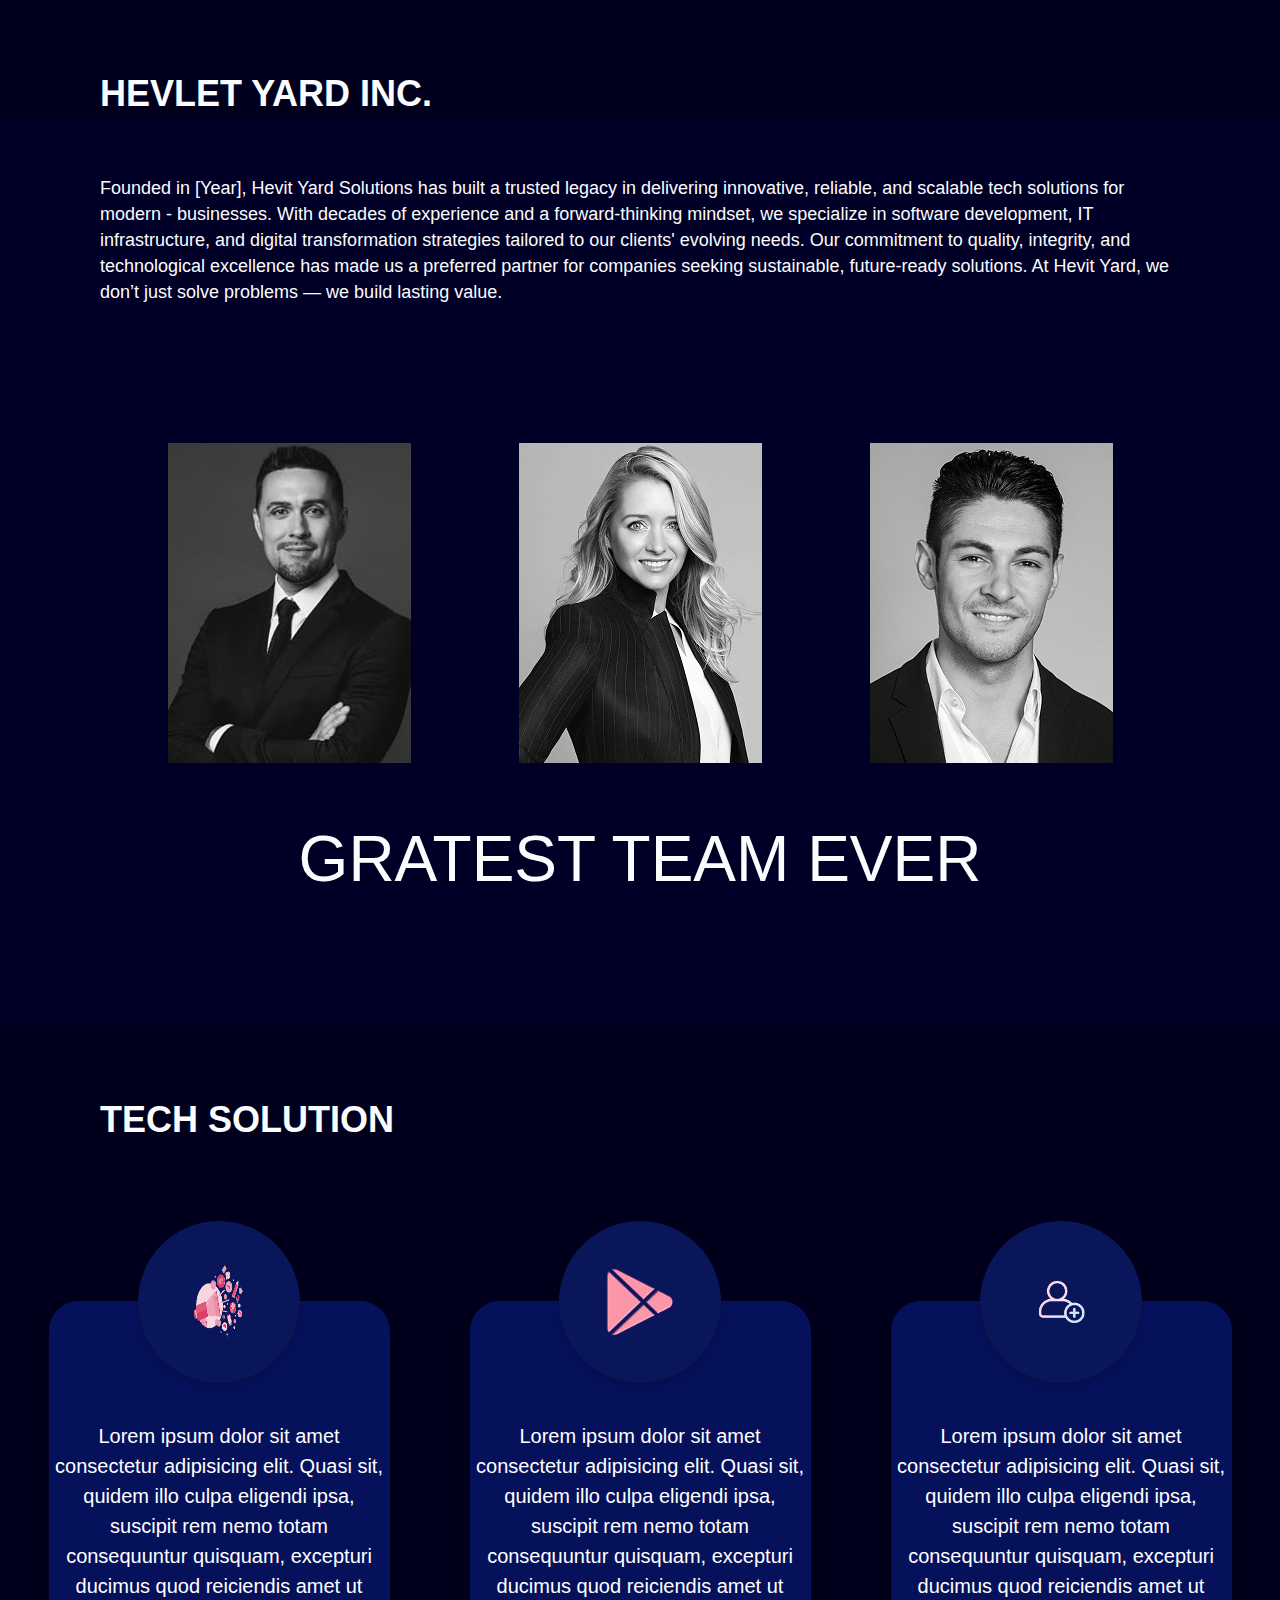
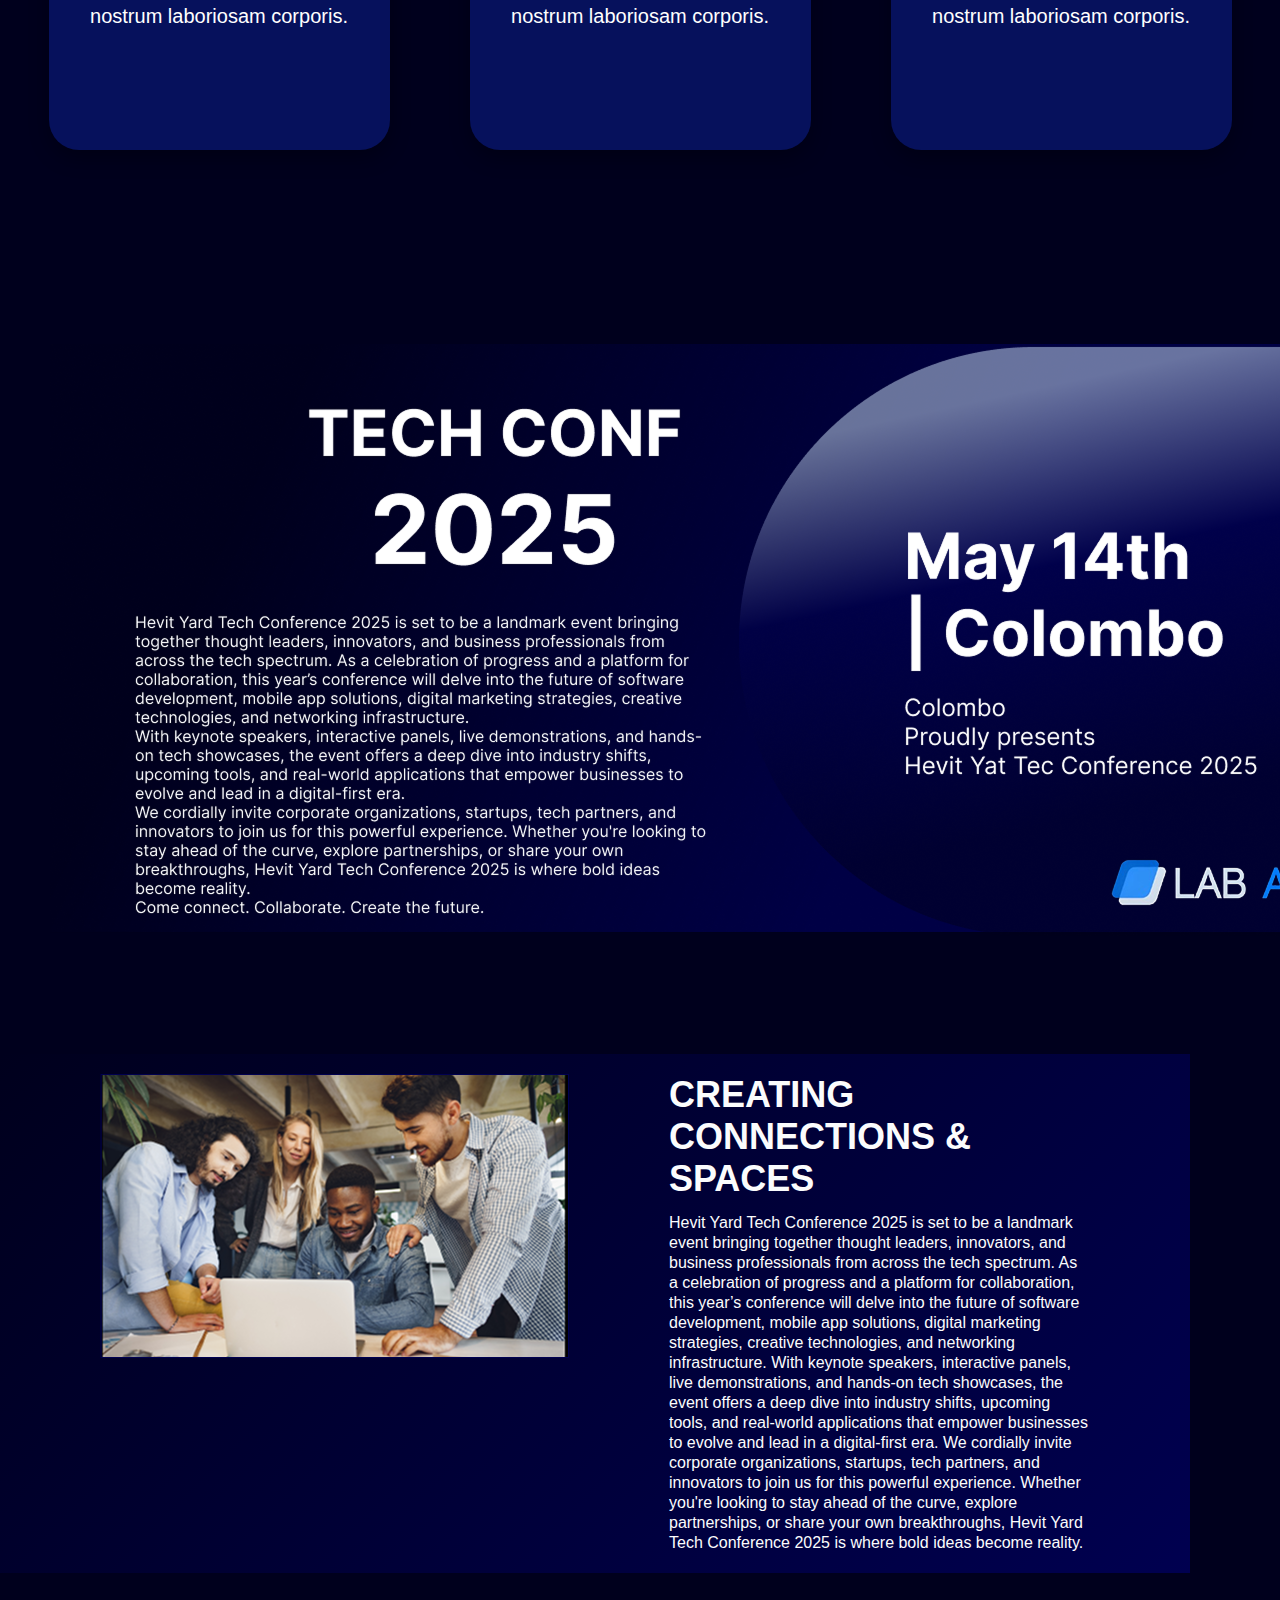
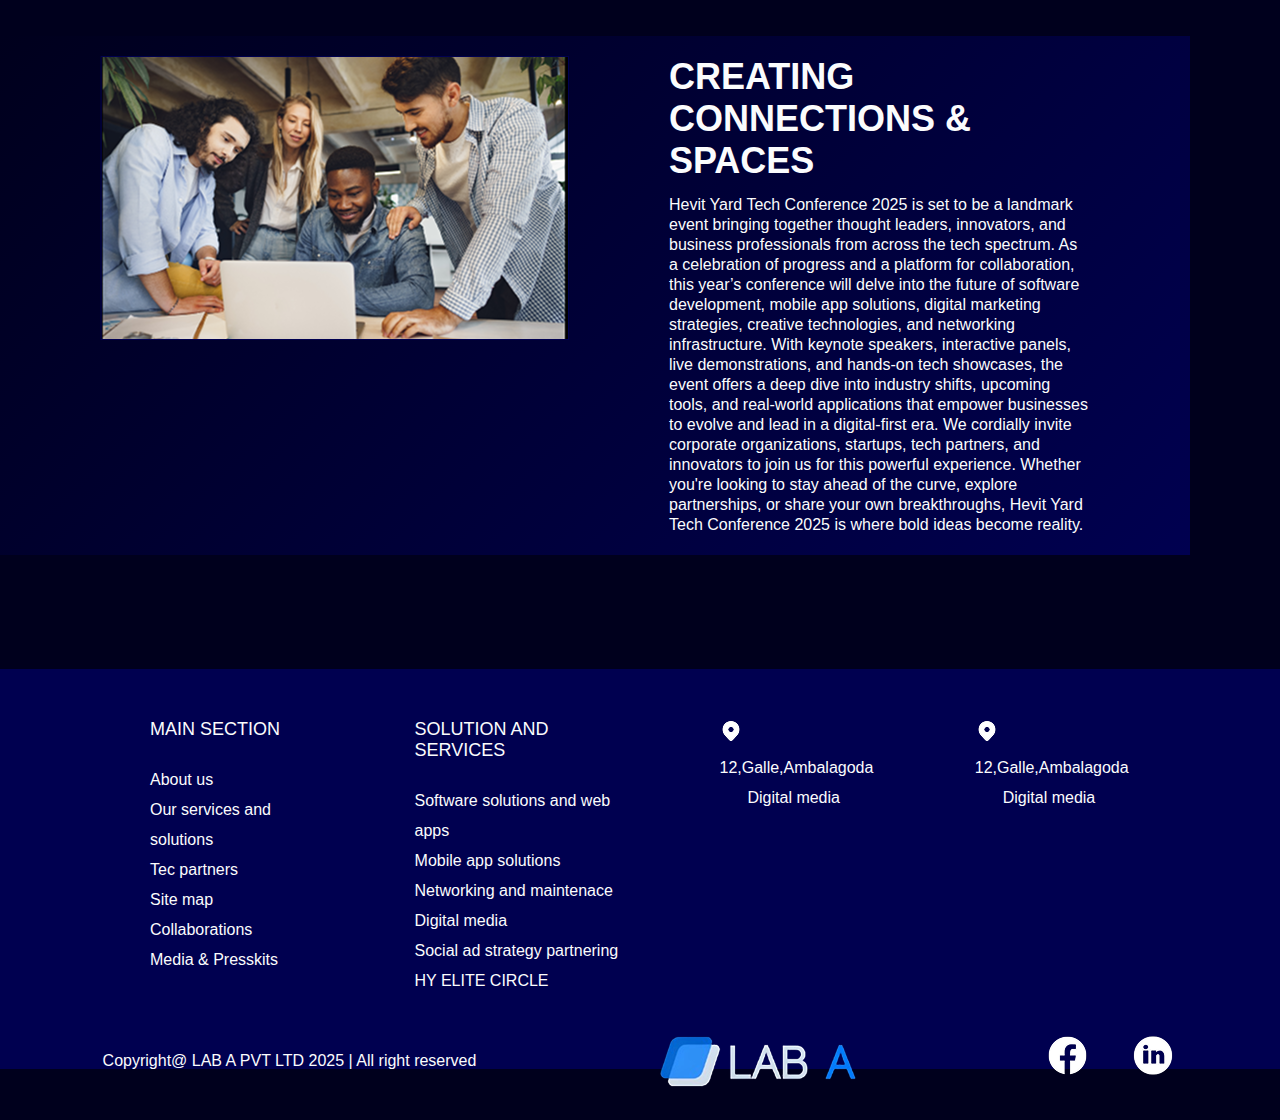
<file: index.html>
<!DOCTYPE html>
<html lang="en">

<head>
    <meta charset="UTF-8">
    <meta name="viewport" content="width=device-width, initial-scale=1.0">
    <title>Document</title>
    <link rel="stylesheet" href="style.css">
</head>

<body>
    <!-- ------------home---------- -->

    <!-- <div class="row" id="header-section">
        <div class="col-12">
            <nav class="navbar">

                <ul>
                    <img src="images/Logo.png" alt="">
                    <li>Home</li>
                    <li>About</li>
                    <li>Solution</li>
                    <li>Tech Partners</li>
                    <li>Contact Us</li>

                </ul>
            </nav>
            <h1>YOUR PREMIUM<span><br>TECH PARTNER</span></h1>

        </div>
    </div> -->
    <!-- ------------about---------- -->

    <div class="row" id="about-section">
        <div class="col-12">
            <h2>HEVLET YARD INC.</h2>
            <div class="container">
                <div class="row">

                    <p>Founded in [Year], Hevit Yard Solutions has built a trusted legacy in delivering innovative,
                        reliable, and scalable tech
                        solutions for modern - businesses. With decades of experience and a forward-thinking mindset, we
                        specialize in software
                        development, IT infrastructure, and digital transformation strategies tailored to our clients'
                        evolving needs.
                        Our commitment to quality, integrity, and technological excellence has made us a preferred
                        partner for companies seeking
                        sustainable, future-ready solutions. At Hevit Yard, we don’t just solve problems — we build
                        lasting value.</p>
                </div>
                <div class="row" id="about-person">
                    <div class="col-5" id="img-person">
                        <div class="col"></div>
                        <div class="col"><img src="images/person1.png" alt=""></div>
                        <div class="col"><img src="images/person2.png" alt=""></div>
                        <div class="col"><img src="images/person3.png" alt=""></div>
                        <div class="col"></div>

                    </div>
                </div>
                <div class="row" id="team-intro">
                    <h3>GRATEST TEAM EVER</h3>
                </div>
            </div>
        </div>
    </div>
    <!-- ------------solution---------- -->

    <div class="row" id="solution-section">
        <h2>TECH SOLUTION</h2>
        <div class="col-12">
            <div class="row" id="card-section">
                <div class="col-4">
                    <div class="card" id="solution-card">
                        <div class="round" id="img-soluId">
                            <img class="img-solu"
                                src="images/png-transparent-social-media-digital-marketing-public-relations-social-media-content-marketing-public-relations-social-media-marketing-removebg-preview 1.png"
                                alt="">
                        </div>
                        <div class="rectangle">

                            <p>Lorem ipsum dolor sit amet consectetur
                                adipisicing elit. Quasi sit, quidem
                                illo culpa eligendi ipsa, suscipit rem
                                nemo totam consequuntur quisquam, excepturi
                                ducimus quod reiciendis amet ut nostrum
                                laboriosam corporis.</p>
                        </div>
                    </div>
                </div>

                <div class="col-4">
                    <div class="card" id="solution-card">
                        <div class="round">
                            <img src="images/app-icon-circle-icon-hovytech-icon-png-favpng-SvCiJQXXtFZdAJ19eWv4b7BLT-removebg-preview 1.png"
                                alt="">
                        </div>
                        <div class="rectangle">

                            <p>Lorem ipsum dolor sit amet consectetur
                                adipisicing elit. Quasi sit, quidem
                                illo culpa eligendi ipsa, suscipit rem
                                nemo totam consequuntur quisquam, excepturi
                                ducimus quod reiciendis amet ut nostrum
                                laboriosam corporis.</p>
                        </div>
                    </div>
                </div>

                <div class="col-4">
                    <div class="card" id="solution-card">
                        <div class="round">
                            <img src="images/download-removebg-preview (1) 1.png" alt="">
                        </div>
                        <div class="rectangle">

                            <p>Lorem ipsum dolor sit amet consectetur
                                adipisicing elit. Quasi sit, quidem
                                illo culpa eligendi ipsa, suscipit rem
                                nemo totam consequuntur quisquam, excepturi
                                ducimus quod reiciendis amet ut nostrum
                                laboriosam corporis.</p>
                        </div>
                    </div>
                </div>



            </div>
        </div>
    </div>
    <!-- --------poster---------- -->
    <div class="row" id="poster-section">
        <div class="col-12">
            <img src="images/poster.png" alt="">
        </div>
    </div>
    <!-- ------------post---------- -->

    <div class="row" id="post-section">
        <div class="col-12">
            <div class="row" id="post1">
                <div class="col"><img src="images/post1.png" alt=""></div>
                <div class="col">
                    <h3>CREATING CONNECTIONS & SPACES</h3>
                    <p>Hevit Yard Tech Conference 2025 is set to be a landmark event bringing together thought leaders,
                        innovators, and
                        business professionals from across the tech spectrum. As a celebration of progress and a
                        platform for collaboration,
                        this year’s conference will delve into the future of software development, mobile app solutions,
                        digital marketing
                        strategies, creative technologies, and networking infrastructure.
                        With keynote speakers, interactive panels, live demonstrations, and hands-on tech showcases, the
                        event offers a deep
                        dive into industry shifts, upcoming tools, and real-world applications that empower businesses
                        to evolve and lead in
                        a digital-first era.
                        We cordially invite corporate organizations, startups, tech partners, and innovators to join us
                        for this powerful
                        experience. Whether you're looking to stay ahead of the curve, explore partnerships, or share
                        your own breakthroughs,
                        Hevit Yard Tech Conference 2025 is where bold ideas become reality.</p>
                </div>
            </div>
            <div class="row" id="post2">
                <div class="col"><img src="images/post1.png" alt=""></div>
                <div class="col">
                    <h3>CREATING CONNECTIONS & SPACES</h3>
                    <p>Hevit Yard Tech Conference 2025 is set to be a landmark event bringing together thought leaders,
                        innovators, and
                        business professionals from across the tech spectrum. As a celebration of progress and a
                        platform for collaboration,
                        this year’s conference will delve into the future of software development, mobile app solutions,
                        digital marketing
                        strategies, creative technologies, and networking infrastructure.
                        With keynote speakers, interactive panels, live demonstrations, and hands-on tech showcases, the
                        event offers a deep
                        dive into industry shifts, upcoming tools, and real-world applications that empower businesses
                        to evolve and lead in
                        a digital-first era.
                        We cordially invite corporate organizations, startups, tech partners, and innovators to join us
                        for this powerful
                        experience. Whether you're looking to stay ahead of the curve, explore partnerships, or share
                        your own breakthroughs,
                        Hevit Yard Tech Conference 2025 is where bold ideas become reality.</p>
                </div>
            </div>
        </div>
    </div>
    <!-- ------------footer(contact)---------- -->

    <div id="footer-section">
        <div class="container">
            <div class="row" id="footer-content">
                <div class="col-2"></div>
                <div class="col-2">
                    <h5>MAIN SECTION</h5>
                    <li>About us</li>
                    <li>Our services and solutions</li>
                    <li>Tec partners</li>
                    <li>Site map</li>
                    <li>Collaborations</li>
                    <li>Media & Presskits</li>
                </div>


                <div class="col-2">
                    <h5>SOLUTION AND SERVICES</h5>
                    <li>Software solutions and web apps</li>
                    <li>Mobile app solutions</li>
                    <li>Networking and maintenace</li>
                    <li>Digital media</li>
                    <li>Social ad strategy partnering</li>
                    <li>HY ELITE CIRCLE</li>
                </div>
                <div class="col-2">
                    <li><img src="images/Location.png" alt="">12,Galle,Ambalagoda</li>
                    <li class="li">Digital media</li>
                </div>
                <div class="col-2">
                    <li><img src="images/Location.png" alt="">12,Galle,Ambalagoda</li>
                    <li class="li">Digital media</li>
                </div>

                <div class="col-2"></div>
            </div>
            <div class="row" id="footer-bottom">
                <div class="col-3">
                    <div class="col">
                        <li>Copyright@ LAB A PVT LTD 2025 | All right reserved</li>
                    </div>
                    <div class="col"><img class="company-logo" src="images/Logo.png" alt=""></div>
                    <div class="col"><img class="logo-img" src="images/Facebook.png" alt=""><img
                            src="images/LinkedIn Circled.png" alt=""></div>
                </div>
            </div>

        </div>

    </div>

</body>

</html>
</file>
<file: style.css>
* {
    margin: 0%;
    padding: 0%;
}

body {
    background-color: #00001D;
}

/* ------home-------- */
#header-section {
    width: 100%;
    text-align: center;
    height: 755px;
    position: relative;
    overflow: hidden;
}

#header-section::after {
    content: "";
    background-image: url("images/image1\ .png");
    position: absolute;
    top: 0;
    /* left: 0; */
    width: 100%;
    height: 100%;
    background-repeat: no-repeat;
    background-size: 1072px 855px;
    background-position: right center;
    /* padding-left: 0%; */
    opacity: 40%;
    z-index: 1;
    /* transform: translateX(50px); */
    right: -50px;
}

#header-section::before {
    content: "";
    height: 100%;
    width: 100%;
    position: absolute;
    top: 0;
    left: 0;
    /* background: linear-gradient(135deg, #00001d, #000050,#00001D); */
    background: linear-gradient(135deg, #00001d, #000050, #00001D);
    z-index: 0;
    opacity: 0.7;
}

#header-section h1 {
    color: #1B80E9;
    font-family: poppins, sans-serif;
    font-size: 80px;
    margin-top: 258px;
    margin-left: 50px;
    position: absolute;
    z-index: 2;
}

#header-section span {
    color: #FBFCFD;
    margin-left: 400px;
    position: relative;
    top: 36px;
}

#header-section nav ul {
    list-style: none;
    position: relative;
    z-index: 2;
    justify-content: space-between;
    display: flex;
    width: 100%;
    margin-right: 10px;
}

#header-section ul li {
    display: inline-block;
    margin-right: 60px;
    color: #FBFCFD;
    margin-top: 18px;
    position: relative;
    padding-top: 40px;
    font-size: 18px;
    font-family: 'poppins';
    font-weight: 'regular';
    z-index: 2;
    padding-left: -10;
    padding-right: -10;
    /* cursor: pointer; */
}

#header-section ul li:hover {
    font-weight: 600;
    /* cursor: pointer; */
}

#header-section nav {
    width: 100%;
    height: 146px;
    position: fixed;
    top: 0;
    z-index: 3;
}

#header-section nav::before {
    content: "";
    background-color: rgba(0, 0, 55, 0.39);
    backdrop-filter: blur(10px);
    z-index: 2;
    height: 146px;
    width: 100%;
    position: absolute;
    top: 0;
    left: 0;
    background-blend-mode: overlay;

}

#header-section img {
    margin-top: 26px;
}



/* -----solution--------- */

#solution-card {
    position: relative;
    width: 341px;
    height: 449px;
    display: flex;
    justify-content: center;
    align-items: center;
    flex-direction: column;
}

/* Rectangle (main card) */
#solution-card .rectangle {
    background-color: #06115c;
    /* dark blue */
    width: 341px;
    height: 449px;
    border-radius: 30px;
    text-align: center;
    padding-top: 120px;
    /* space for circle */
    box-shadow: 0 8px 20px rgba(0, 0, 0, 0.3);
}

#solution-card .rectangle p {
    color: white;
    font-family: 'Poppins', sans-serif;
    font-size: 20px;
    font-weight: 400;
    line-height: 1.5;
}

/* Circle (overlapping on top) */
#solution-card .round {
    position: absolute;
    top: -80px;
    /* overlap */
    left: 50%;
    transform: translateX(-50%);
    background-color: #0a165a;
    /* dark navy */
    width: 162px;
    height: 162px;
    border-radius: 50%;
    display: flex;
    justify-content: center;
    align-items: center;
    box-shadow: 0 4px 10px rgba(0, 0, 0, 0.2);
}

#solution-card .round img {
    width: 80px;
    height: 80px;
}

#card-section {
    display: flex;
    justify-content: center;
    margin: 80px 0px;
    padding-top: 80px;
}

#card-section .card {
    margin-top: 30px;
    margin: 0 40px;
    position: relative;
    z-index: 2;
    /* Ensure cards are above the background */
}

#solution-section h2 {
    color: #FBFCFD;
    margin-left: 100px;
    font-family: poppins, sans-serif;
    font-weight: semi-bold;
    font-size: 36px;
    margin-top: 73px;
    position: relative;

}

#img-soluId .img-solu {
    height: 400px;
    width: 400px;
}

/* --------poster---------- */

#poster-section img {
    align-items: center;
    justify-content: center;
    margin-left: 50px;
    margin-bottom: 114px;
    margin-top: 114px;
}

/* -------about-------- */
#about-section .container {
    width: 100%;
    height: 911px;
    position: relative;
    background-color: rgba(0, 0, 80, 0.20);

}

/* #about-section .container::before{
    content: "";
    
    z-index: 0;
    position: absolute;
    height: 100%;
    width: 100%;
} */
#header-section img {
    margin-top: 26px;
    position: relative;
    /* Add this */
    z-index: 3;
    /* Add this: higher than nav::before and ::after */
}

#about-section h2 {
    color: #FBFCFD;
    margin-left: 100px;
    font-family: poppins, sans-serif;
    font-weight: semi-bold;
    font-size: 36px;
    margin-top: 73px;
    position: relative;
}

#about-section p {
    color: #FBFCFD;
    font-size: 18px;
    padding: 30px 100px;
    font-family: poppins, sans-serif;
    line-height: 26px;
    padding-top: 60px;
}

#about-section #img-person {
    display: flex;
    justify-content: center;
    padding-top: 108px;

}

#about-section #img-person img {
    position: relative;
    padding: 0px 54px;

}

#post-section #post1 {
    padding: 30px;
    display: flex;
    padding: 20px 100px;
    background: linear-gradient(135deg, #00001D, #000050);
    margin-right: 90px;

}

#post-section #post2 {
    margin-top: 63px;
    padding: 30px;
    display: flex;
    padding: 20px 100px;
    background: linear-gradient(135deg, #00001D, #000050);
    margin-right: 90px;

}

#post-section h3 {
    color: #FBFCFD;
    font-size: 36px;
    margin-left: 100px;
    font-family: poppins, sans-serif;
}

#post-section p {
    color: #FBFCFD;
    margin-top: 13px;
    line-height: 20px;
    font-size: 16px;
    font-family: poppins, sans-serif;
    margin-left: 100px;
}

#team-intro h3 {
    color: #FBFCFD;
    font-size: 64px;
    font-family: poppins, sans-serif;
    font-weight: lighter;
    text-align: center;
    margin-top: 55px;
}

/* ---------footer--------  */

#footer-section {
    bottom: 0;
    width: 100%;
    height: 400px;
    background-color: #000050;
    margin-top: 114px;
    z-index: 100;
}

#footer-section .container {
    flex-direction: column;
    display: flex;
    justify-content: space-around;
    padding-top: 50px;
}

#footer-section li {
    list-style: none;
    color: #FBFCFD;
    font-family: poppins, sans-serif;
    line-height: 30px;
}

#footer-content {

    display: flex;
    justify-content: space-around;
}

#footer-section .col-2 {
    padding: 0px 50px;
}

#footer-bottom {
    display: flex;
    justify-content: space-around;
    padding-top: 20px;
    padding-bottom: 10px;
}

#footer-bottom .col-3 {
    display: flex;
}

#footer-bottom .col {
    padding: 0px 50px;
}

#footer-bottom li {
    margin-top: 30px;
    padding-right: 10px;
}

#footer-bottom .logo-img {
    margin-top: 10px;
    margin-right: 40px;
}

#footer-bottom .logo-img img {
    height: 20px;
    width: 20px;
}

#company-logo img {
    size: 20cap;
}

#footer-section h5 {
    color: #FBFCFD;
    font-size: 18px;
    font-weight: lighter;
    font-family: poppins, sans-serif;
    padding-bottom: 25px;
}

#footer-section .li {
    margin-left: 28px;
}

@media screen and (max-width : 480px) {

    #header-section nav {
        width: 30px;
        height: 100rem;
        position: fixed;
        top: 0;
        z-index: 3;
        margin-left: 20px;
    }

    #header-section nav ul {
        list-style: none;
        position: relative;
        z-index: 2;
        justify-content: space-between;
        display: inline;
        width: 40px;
        margin-right: 10px;
    }

    #header-section nav::before {
        content: "";
        background-color: rgba(0, 0, 55, 0.39);
        backdrop-filter: blur(10px);
        z-index: 2;
        height: 100rem;
        width: 100px;
        position: absolute;
        top: 0;
        left: -10px;
        background-blend-mode: overlay;

    }
    #header-section nav img {
        width: 150px;
        margin-left: -30px;
    }

    #header-section h1 {
        font-size: 40px;
        text-align: center;
        word-break: break-word;
        color: #1B80E9;
        margin-left: -40px;
        margin-top: 200px;
        line-height: 1.3;
    }

    #header-section span {
        color: #FBFCFD;
        
    }
#header-section::after {
    content: "";
    background-image: url("images/image1\ .png");
    position: absolute;
    top: 0;
    width: 100%;
    height: 100%;
    background-repeat: no-repeat;
    background-size: 1072px 855px;
    background-position: right center;
    opacity: 40%;
    z-index: 1;
  
}
#header-section {
   height: 500px;
    overflow: hidden;
    position: relative;
}
    #header-section::before {
    content: "";
    height: 100%;
    width: 100%;
    position: absolute;
    top: 0;
    left: 0;
    background: linear-gradient(135deg, #00001d, #000050, #00001D);
    z-index: 0;
    opacity: 0.7;

}
#about-section h2{
    font-size: 30px;
    justify-content: center;
    align-items: center;
    
}

 #about-person .col-5{
    flex-direction: column;
    display: inline;
    justify-content: center;
    align-items: center;
 }

 #about-person img{
    margin: 20px 0px;
    justify-content: center;
    align-items: center;
    display: inline;
 }

 #team-intro h3{
    font-size: 26px;
 }

 #solution-section .row{
    flex-direction: column;
    display: inline;
    justify-content: center;
    align-items: center;
   
 }

#solution-section h2{
    margin-bottom: 120px;
    margin-left: 0px;
    text-align: center;
    font-size: 30px;
 }

#solution-section .card{
    margin: 40px 0px;
    
}
#solution-card .round{
    top: -60px;
    width: 130px;
    height: 130px;
}
#solution-card .rectangle{
    width: 280px;
    height: 340px;
    padding-top: 90px;}

 #solution-section{
    margin-top: 240%;
 }

#solution-section .col-4{
    margin: 190px;
    padding: 90px 80px;
    justify-content: center;
    align-items: center;
    display: inline;
}

#poster-section img{
    
    height: 300px;
    width: 340px;
    margin: 50px 0px;
    justify-content: center;
    align-items: center;
    display: inline;
}

#post-section #post1, #post2{
    flex-direction: column;
    display: inline;
    justify-content: center;
    align-items: center;
    margin: 20px 0px;
    padding: 20px 30px;
   
}
#post-section #post2 p{
    text-align: center;
    font-size: 20px;
    align-items: center;
    justify-content: center;
    margin-left: -40px;
    padding: 1px;
    
}
#post-section #post1 p{
    text-align: center;
    font-size: 20px;
    align-items: center;
    justify-content: center;
    margin-left: -40px;
    padding: 1px;
    
}
#post-section #post1 h3, #post2 h3{
    font-size: 17px;  
    justify-content: center;
    display: flex;
    margin-left: -40px;
}


#post-section img{
    width: 300px;
    height: 200px;
    margin: 20px 30px;
    justify-content: center;
}

/* ----------footer---------- */

#footer-section {
    bottom: 0;
    width: 100%;
    height: 1000px;
    background-color: #000050;
    margin-top: 114px;
    z-index: 100;
    padding-top: 20px;
}

#footer-section .container {
    flex-direction: column;
    display: inline;
    justify-content: space-around;
    padding-top: 50px;
}

#footer-section li {
    list-style: none;
    color: #FBFCFD;
    font-family: poppins, sans-serif;
    line-height: 20px;
    padding: 10px;
}

#footer-content {

    display: inline;
    justify-content: space-around;
}

#footer-section .col-2 {
    padding: 0px 50px;
}

#footer-bottom {
    display: inline;
    justify-content: space-around;
    padding-top: 20px;
    padding-bottom: 10px;
}

#footer-bottom .col-3 {
    display: inline;
}

#footer-bottom .col {
    padding: 0px 30px;
}

#footer-bottom li {
    margin-top: 20px;
    padding-right: 0px;
}

#footer-bottom .logo-img {
    margin-top: 10px;
    margin-right: 40px;
    align-items: center;
}

#footer-bottom .logo-img img {
    height: 20px;
    width:20px;
}

#company-logo img {
    size: 2cap;
}

#footer-section h5 {
    color: #FBFCFD;
    font-size: 10px;
    font-weight: lighter;
    font-family: poppins, sans-serif;
    padding-bottom: 10px;
}

#footer-section .li {
    margin-left: 18px;
}

}
</file>
